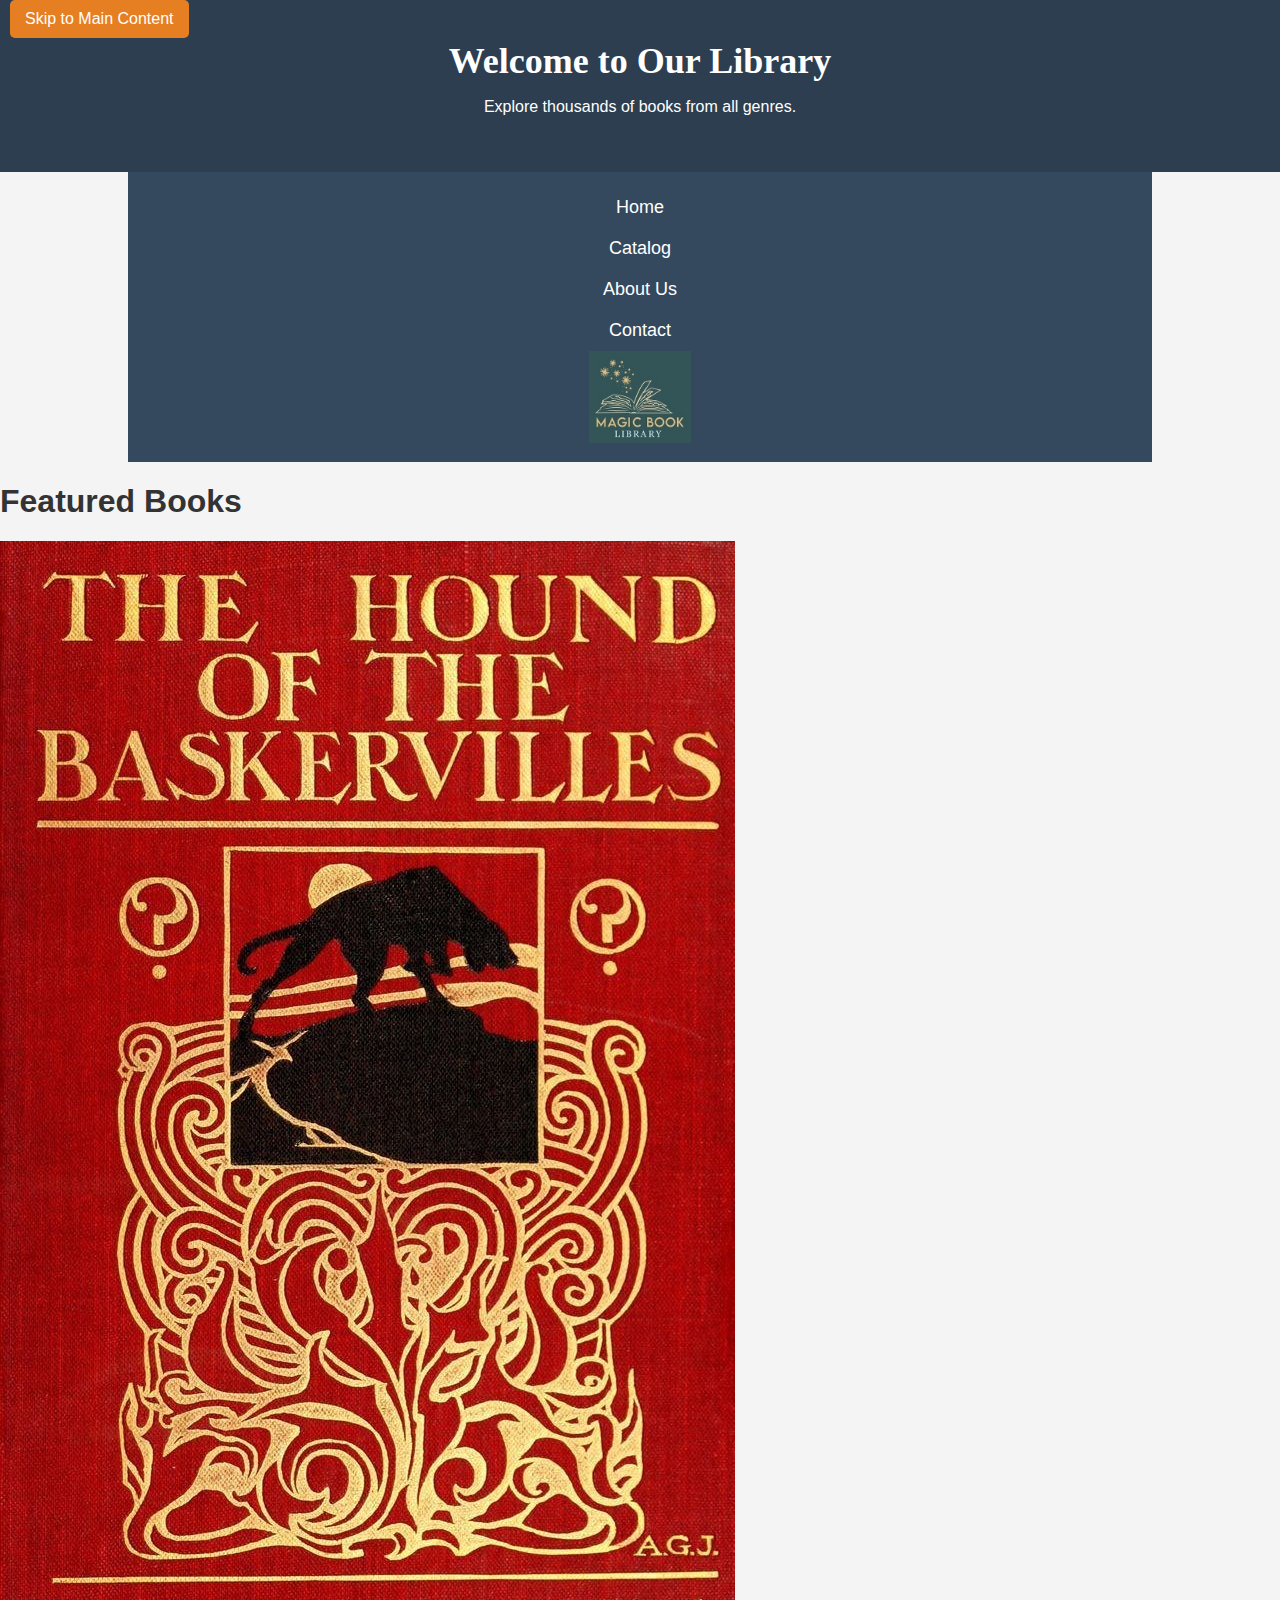
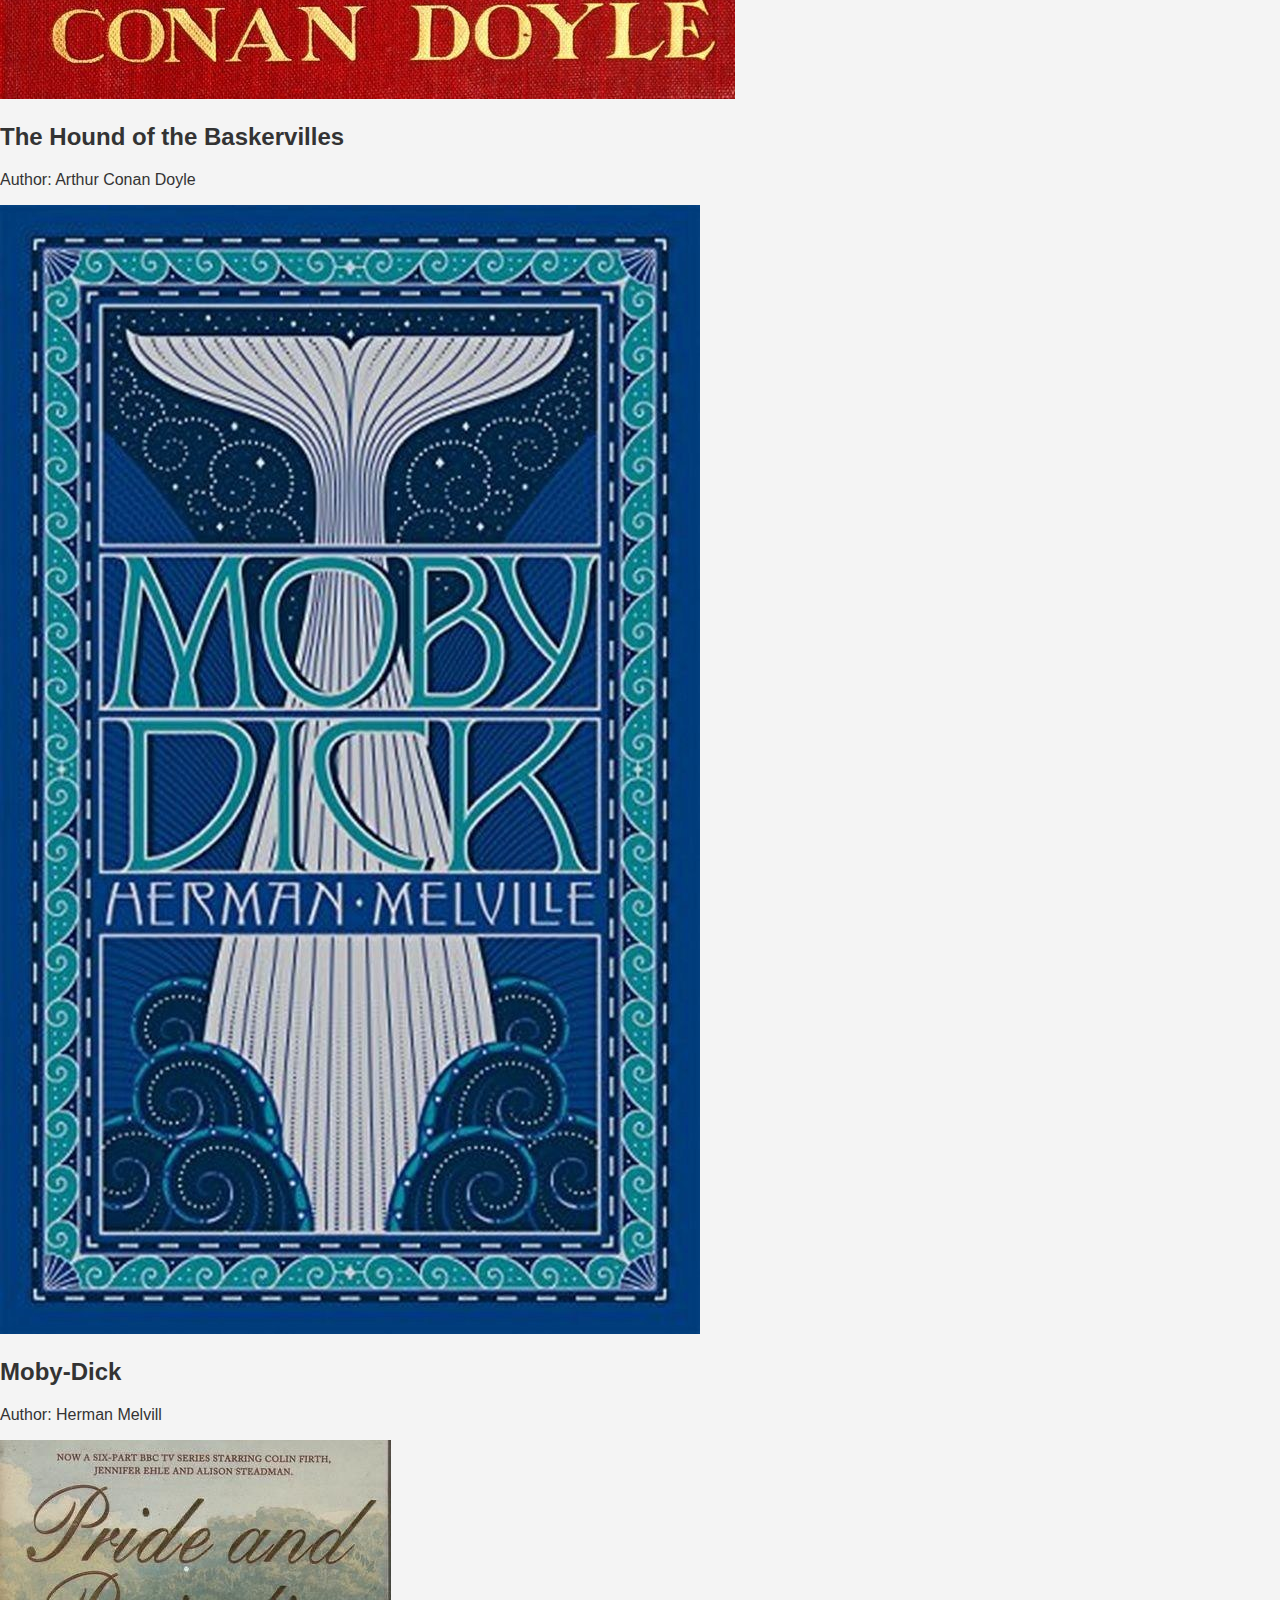
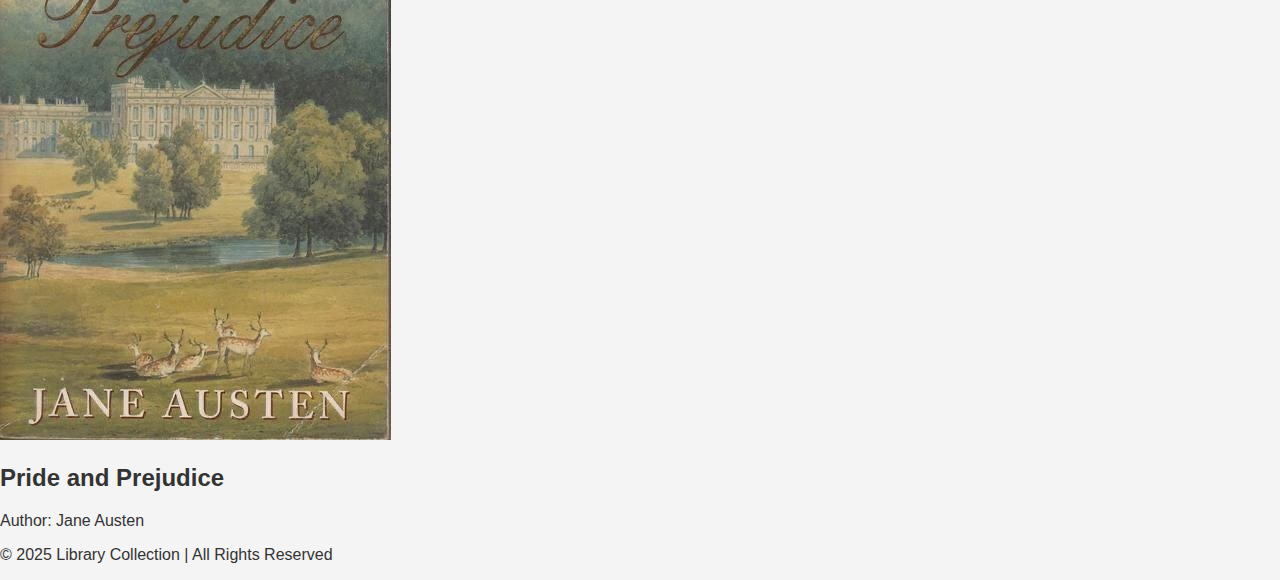
<file: index.html>
<!DOCTYPE html>
<html lang="en">

<head>
  <meta charset="UTF-8">
  <meta name="viewport" content="width=device-width, initial-scale=1.0">
  <title>Library Book Collection</title>
  <link rel="stylesheet" href="styles.css">
</head>

<body>
  <a href="index.html" class="skip-link">Skip to Main Content</a>
  <header>
    <h1>Welcome to Our Library</h1>
    <p>Explore thousands of books from all genres.</p>
  </header>

  <nav>
    <ul>
      <li><a href="index.html">Home</a></li>
      <li><a href="catalog.html">Catalog</a></li>
      <li><a href="aboutus.html">About Us</a></li>
      <li><a href="contact.html">Contact</a></li>
      <!-- Adding an image to the nav -->
      <li><img src="logo.jpg" alt="Library Logo"></li>
    </ul>
  </nav>

  <main id="main-content">
    <section>
      <h1>Featured Books</h1>
      <div class="book-list">
        <div class="book-item">
          <img src="book1.jpg" alt="Book 1">
          <h2>The Hound of the Baskervilles</h2>
          <p>Author: Arthur Conan Doyle</p>
        </div>
        <div class="book-item">
          <img src="book2.jpg" alt="Book 2">
          <h2>Moby-Dick</h2>
          <p>Author: Herman Melvill</p>
        </div>
        <div class="book-item">
          <img src="book3.jpg" alt="Book 3">
          <h2>Pride and Prejudice</h2>
          <p>Author: Jane Austen</p>
        </div>
      </div>
    </section>
  </main>

  <footer>
    <p>&copy; 2025 Library Collection | All Rights Reserved</p>
  </footer>
</body>

</html>
</file>
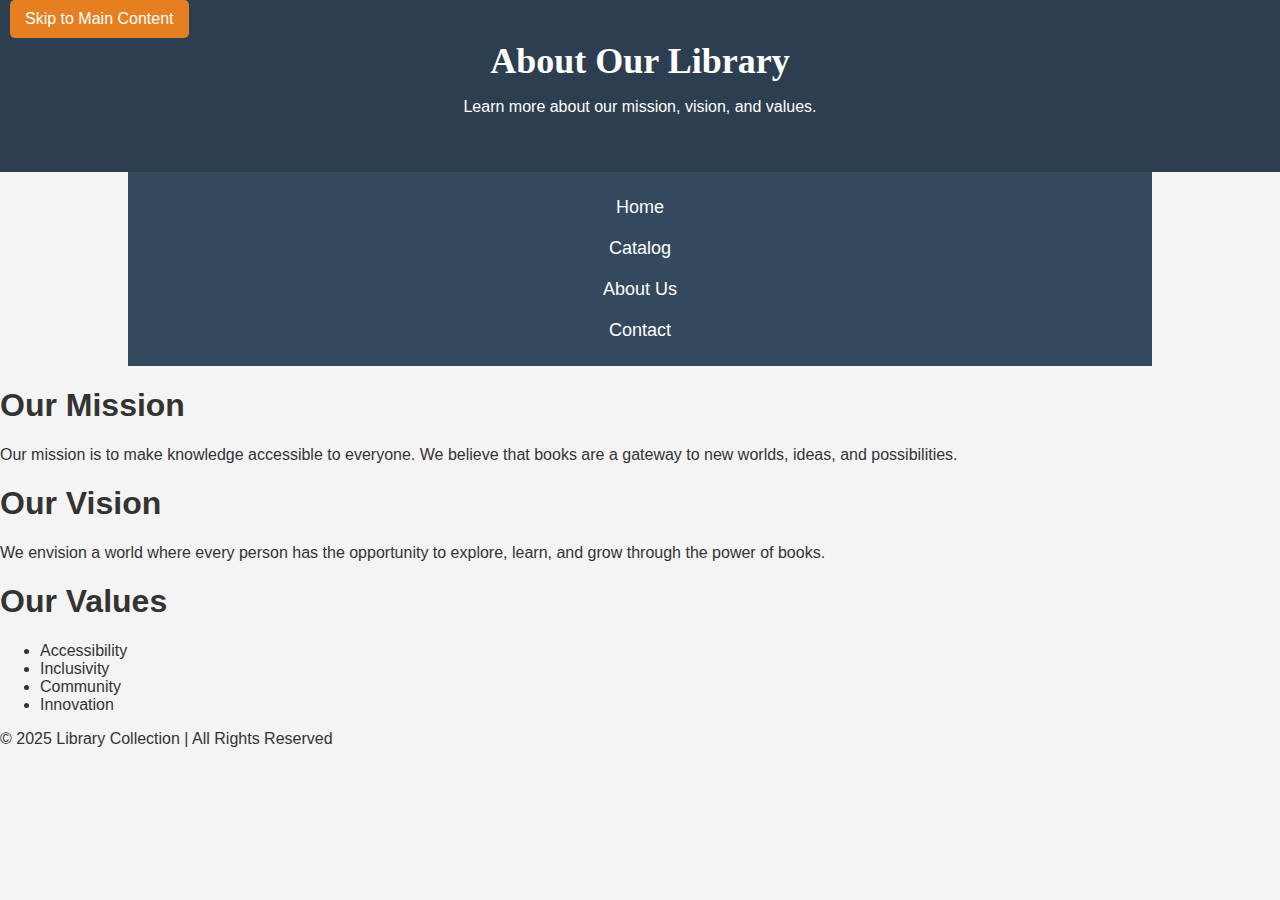
<file: aboutus.html>
<!DOCTYPE html>
<html lang="en">

<head>
  <meta charset="UTF-8">
  <meta name="viewport" content="width=device-width, initial-scale=1.0">
  <title>About Us - Library</title>
  <link rel="stylesheet" href="styles.css"> <!-- لینک به فایل CSS -->
</head>

<body>
  <a href="index.html" class="skip-link">Skip to Main Content</a>
  <header>
    <h1>About Our Library</h1>
    <p>Learn more about our mission, vision, and values.</p>
  </header>

  <nav>
    <ul>
      <li><a href="index.html">Home</a></li>
      <li><a href="catalog.html">Catalog</a></li>
      <li><a href="about.html">About Us</a></li>
      <li><a href="contact.html">Contact</a></li>
    </ul>
  </nav>

  <main id="main-content">
    <section>
      <h1>Our Mission</h1>
      <p>Our mission is to make knowledge accessible to everyone. We believe that books are a gateway to new worlds,
        ideas, and possibilities.</p>
    </section>

    <section>
      <h1>Our Vision</h1>
      <p>We envision a world where every person has the opportunity to explore, learn, and grow through the power of
        books.</p>
    </section>

    <section>
      <h1>Our Values</h1>
      <ul>
        <li>Accessibility</li>
        <li>Inclusivity</li>
        <li>Community</li>
        <li>Innovation</li>
      </ul>
    </section>
  </main>

  <footer>
    <p>&copy; 2025 Library Collection | All Rights Reserved</p>
  </footer>
</body>

</html>
</file>
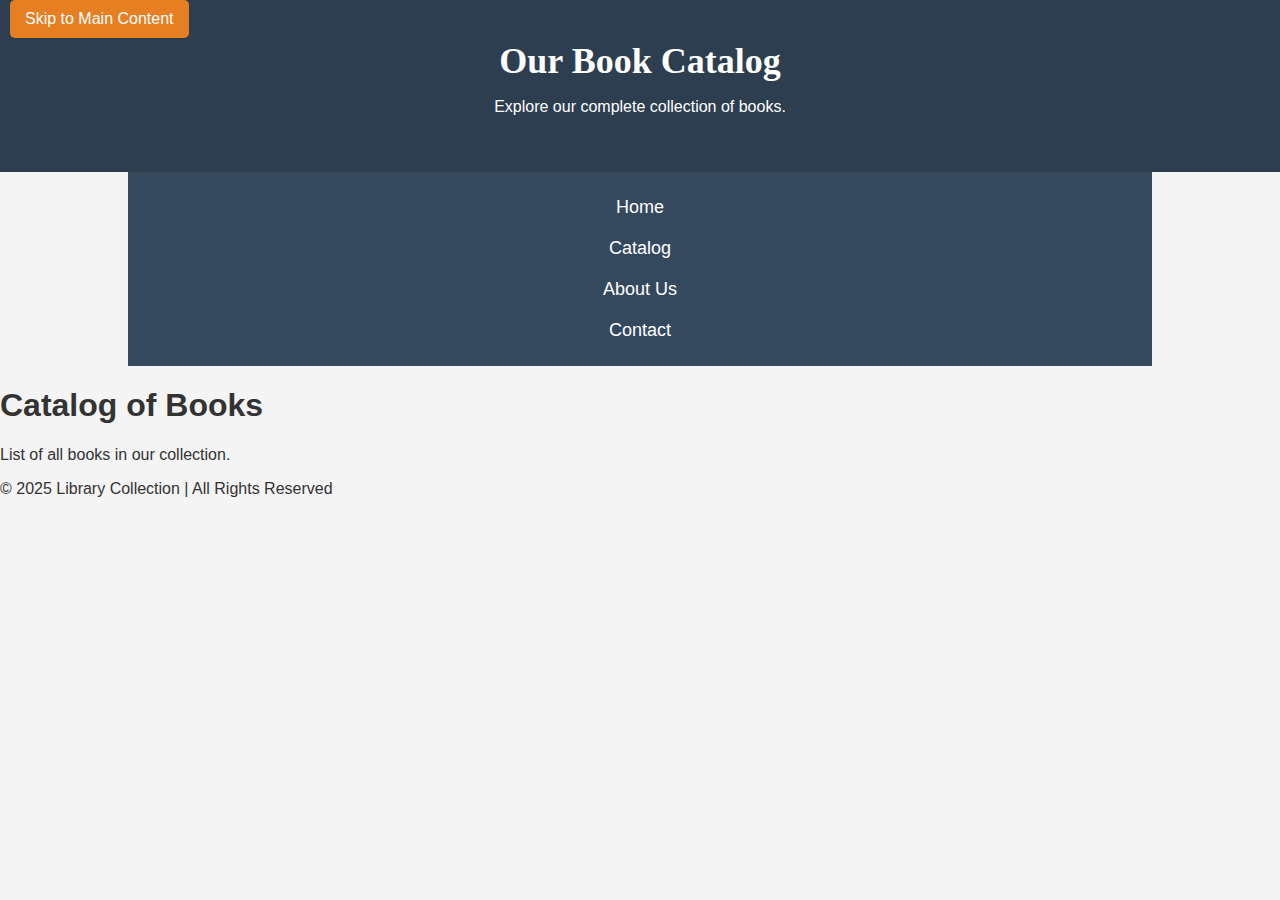
<file: catalog.html>
<!DOCTYPE html>
<html lang="en">

<head>
  <meta charset="UTF-8">
  <meta name="viewport" content="width=device-width, initial-scale=1.0">
  <title>Catalog</title>
  <link rel="stylesheet" href="styles.css">
</head>

<body>
  <a href="index.html" class="skip-link">Skip to Main Content</a>
  <header>
    <h1>Our Book Catalog</h1>
    <p>Explore our complete collection of books.</p>
  </header>

  <nav>
    <ul>
      <li><a href="index.html">Home</a></li>
      <li><a href="catalog.html">Catalog</a></li>
      <li><a href="aboutus.html">About Us</a></li>
      <li><a href="contact.html">Contact</a></li>
    </ul>
  </nav>

  <main id="main-content">
    <section>
      <h1>Catalog of Books</h1>
      <p>List of all books in our collection.</p>
    </section>
  </main>

  <footer>
    <p>&copy; 2025 Library Collection | All Rights Reserved</p>
  </footer>
</body>
</html>
</file>
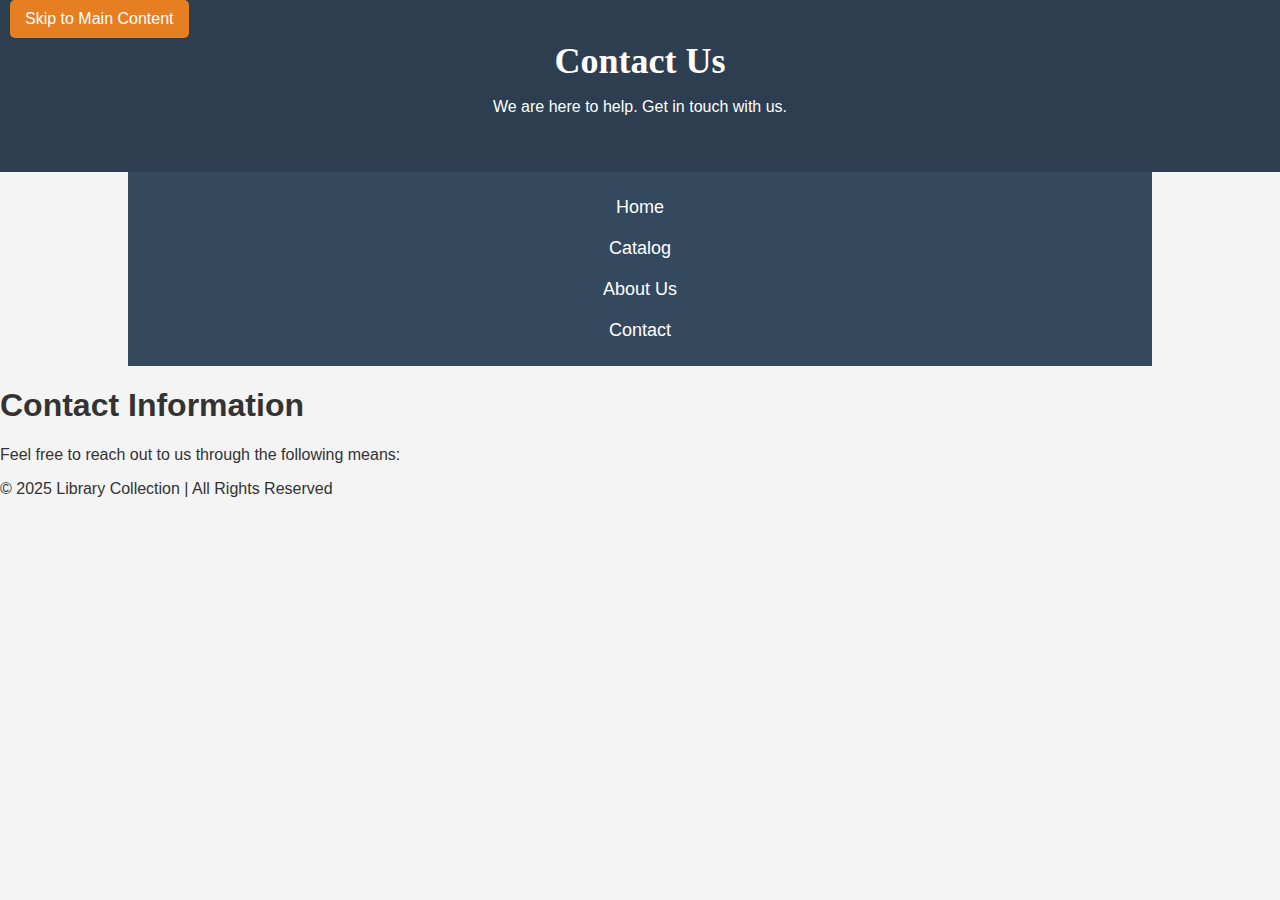
<file: contact.html>
<!DOCTYPE html>
<html lang="en">

<head>
  <meta charset="UTF-8">
  <meta name="viewport" content="width=device-width, initial-scale=1.0">
  <title>Contact</title>
  <link rel="stylesheet" href="styles.css">
</head>

<body>
  <a href="index.html" class="skip-link">Skip to Main Content</a>
  <header>
    <h1>Contact Us</h1>
    <p>We are here to help. Get in touch with us.</p>
  </header>

  <nav>
    <ul>
      <li><a href="index.html">Home</a></li>
      <li><a href="catalog.html">Catalog</a></li>
      <li><a href="aboutus.html">About Us</a></li>
      <li><a href="contact.html">Contact</a></li>
    </ul>
  </nav>

  <main id="main-content">
    <section>
      <h1>Contact Information</h1>
      <p>Feel free to reach out to us through the following means:</p>
    </section>
  </main>

  <footer>
    <p>&copy; 2025 Library Collection | All Rights Reserved</p>
  </footer>
</body>

</html>
</file>
<file: styles.css>
/* General styles */
body {
  font-family: 'Verdana', sans-serif;
  font-size: 16px;
  margin: 0;
  padding: 0;
  background-color: #f4f4f4;
  color: #333;
}

header {
  background-color: #2c3e50;
  color: white;
  text-align: center;
  padding: 40px 20px;
}

header h1 {
  font-family: 'Georgia', serif;
  font-size: 36px;
  margin: 0;
}

nav {
  display: block; /* The display is set to inline-block */
  width: 80%; /* The width is set to 80% */
  margin: 0 auto;
  background-color: #34495e;
  padding: 15px 0;

}

nav img {
  width: 10%;
}
nav ul {
  list-style: none;
  margin: 0;
  padding: 0;
  text-align: center;
}

/* Commenting out the li styling */
 /* nav ul li {
  display: inline-block;
  width: 20%; 
} */

nav ul li a {
  color: white;
  text-decoration: none;
  padding: 10px 20px;
  display: block;
  text-align: center;
  font-size: 18px;
}

.grid {
  display: grid;
  grid-template-columns: 40% 40%;
  gap: 20px;
  justify-content: space-around;
  align-items: start;
  row-gap: 30px;
}

.grid img {
  width: 100%;
  height: auto;
}

.flex {
  display: flex;
  flex-wrap: wrap;
  justify-content: space-between;
  gap: 20px;
}

.skip-link {
  position: absolute;
  top: 0px;
  left: 10px;
  background-color: #e67e22;
  color: white;
  padding: 10px 15px;
  text-decoration: none;
  border-radius: 5px;
  font-size: 16px;
  z-index: 1000;
}

.skip-link:focus {
  top: 10px;
}
</file>
